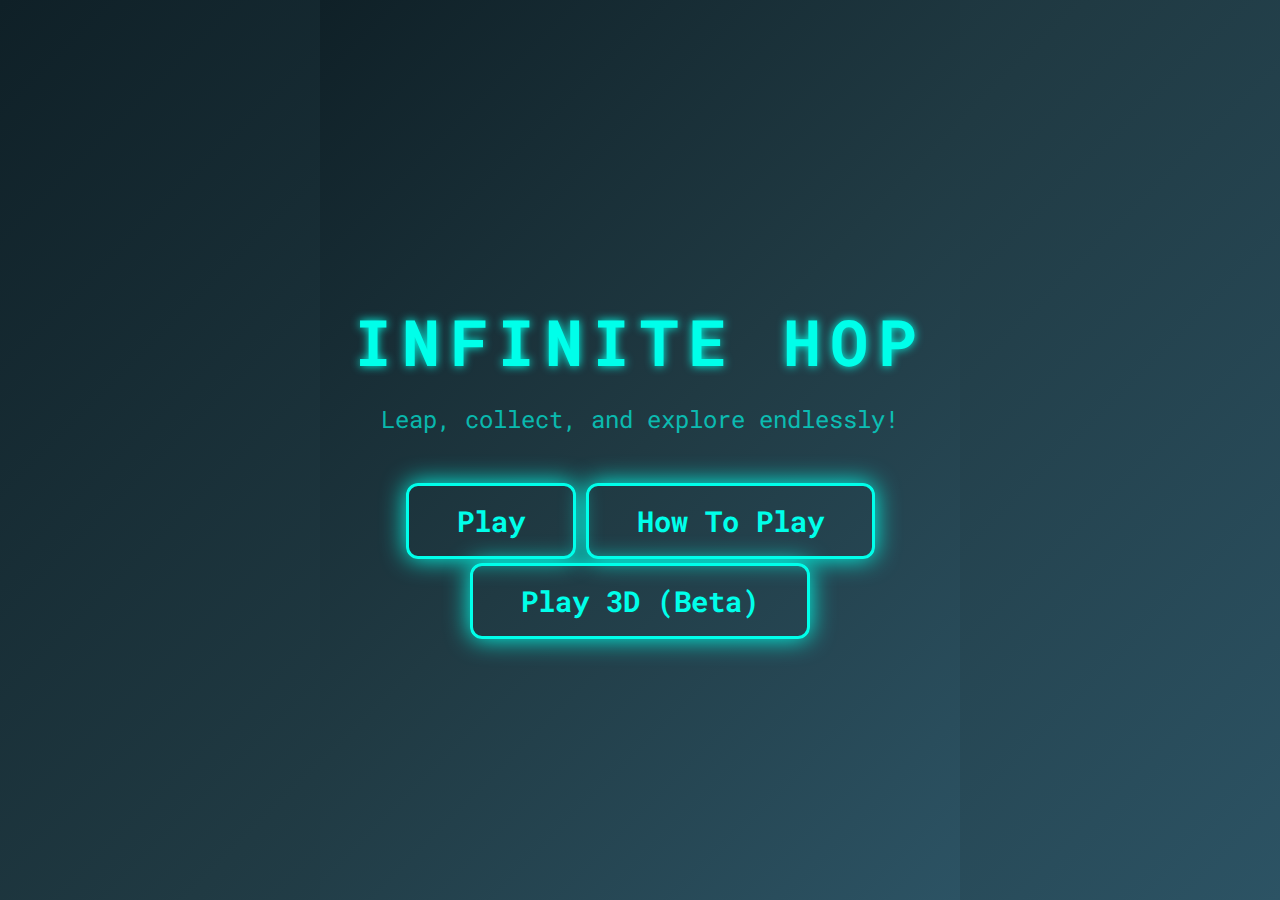
<file: index.html>
<!DOCTYPE html>
<html lang="en">
<head>
<meta charset="UTF-8" />
<meta name="viewport" content="width=device-width, initial-scale=1" />
<title>Infinite Hop</title>
<link rel="stylesheet" href="index.css">
</head>
<body>
  <div class="container">
    <h1>INFINITE HOP</h1>
    <h2>Leap, collect, and explore endlessly!</h2>
    <a href="game.html" class="play-button" aria-label="Play Infinite Hop">Play</a>
    <a href="how.html" class="play-button" aria-label="How To Play Infinite Hop">How To Play</a>
    <a href="game3D.html" class="play-button" aria-label="How To Play Infinite Hop">Play 3D (Beta)</a>
  </div>
</body>
</html>
</file>
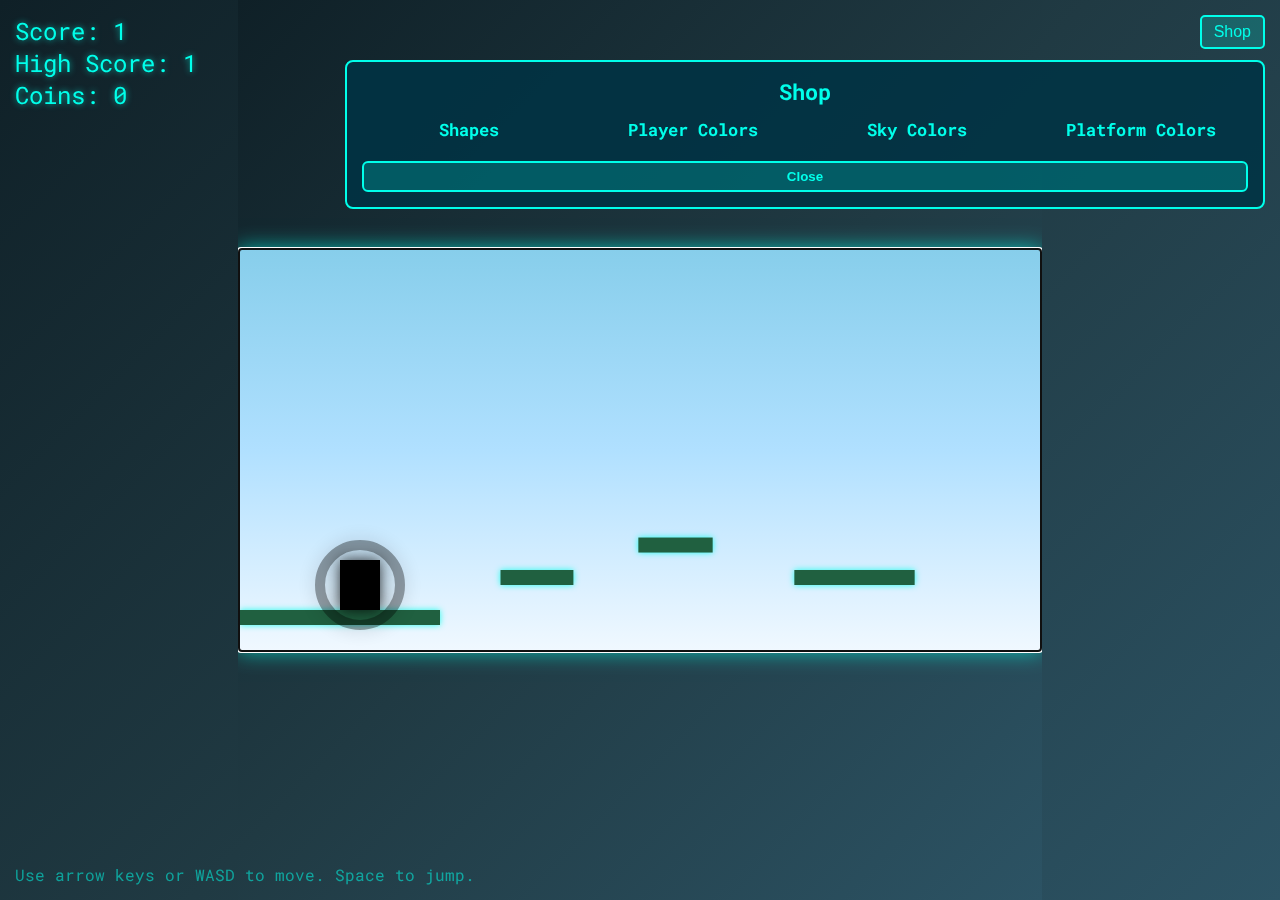
<file: game.html>
<!DOCTYPE html>
<html lang="en">
<head>
<meta charset="UTF-8" />
<meta name="viewport" content="width=device-width, initial-scale=1" />
<title>Infinite Hop</title>
<style>
  @import url('https://fonts.googleapis.com/css2?family=Roboto+Mono:wght@500&display=swap');
  * {
    margin: 0; padding: 0; box-sizing: border-box;
  }
  body, html {
    height: 100%;
    background: linear-gradient(135deg, #0f2027, #203a43, #2c5364);
    display: flex; justify-content: center; align-items: center;
    font-family: 'Roboto Mono', monospace;
    overflow: hidden;
    user-select: none;
  }
  #gameCanvas {
    border: 2px solid #00ffea;
    /* Will apply dynamic sky color as background gradient in JS */
    box-shadow: 0 0 20px #00ffeaaa;
    display: block;
  }
  #scoreboard {
    position: fixed;
    top: 15px; left: 15px;
    color: #00ffea;
    font-size: 1.5em;
    text-shadow: 0 0 6px #00ffeaaa;
    z-index: 10;
    user-select: none;
  }
  #instructions {
    position: fixed;
    bottom: 15px; left: 15px;
    color: #00ffea88;
    font-size: 1em;
    z-index: 10;
    user-select: none;
  }
  #shopBtn {
    position: fixed;
    top: 15px; right: 15px;
    background: #00ffea33;
    border: 2px solid #00ffea;
    color: #00ffea;
    padding: 6px 12px;
    font-size: 1em;
    border-radius: 5px;
    cursor: pointer;
    z-index: 10;
    transition: background 0.3s;
    user-select: none;
  }
  #shopBtn:hover {
    background: #00ffea88;
  }
  #shopPanel {
    position: fixed;
    top: 60px; right: 15px;
    background: #003344dd;
    border: 2px solid #00ffea;
    color: #00ffea;
    padding: 15px;
    border-radius: 8px;
    width: 920px;
    max-height: 75vh;
    overflow-y: auto;
    font-size: 0.9em;
    display: none;
    z-index: 20;
    user-select: none;
    display: grid;
    grid-template-columns: repeat(4, 1fr);
    grid-column-gap: 10px;
  }
  #shopPanel h2 {
    grid-column: 1 / -1;
    text-align: center;
    margin-bottom: 12px;
    font-weight: 700;
    user-select: none;
  }
  .shop-column {
    padding: 0 8px;
  }
  .shop-column h3 {
    text-align: center;
    margin-bottom: 10px;
    user-select: none;
  }
  .shop-item {
    display: flex;
    justify-content: space-between;
    align-items: center;
    margin: 6px 0;
    border-bottom: 1px solid #00ffea44;
    padding-bottom: 6px;
  }
  .shop-item:last-child {
    border-bottom: none;
  }
  .color-swatch {
    width: 25px;
    height: 25px;
    border: 2px solid #00ffea;
    border-radius: 4px;
    cursor: pointer;
    flex-shrink: 0;
  }
  .shape-swatch {
    width: 27px;
    height: 27px;
    border: 2px solid #00ffea;
    margin: 0 4px;
    cursor: pointer;
    display: flex;
    align-items: center;
    justify-content: center;
    flex-shrink: 0;
  }
  .shape-swatch svg {
    width: 18px;
    height: 18px;
    fill: #00ffea;
  }
  .shop-item button {
    background: #00ffea33;
    border: 1px solid #00ffea;
    color: #00ffea;
    padding: 3px 6px;
    font-size: 0.85em;
    border-radius: 4px;
    cursor: pointer;
    transition: background 0.3s;
  }
  .shop-item button:disabled {
    opacity: 0.3;
    cursor: not-allowed;
  }
  .shop-item button:hover:not(:disabled) {
    background: #00ffea88;
  }
  #closeShopBtn {
    grid-column: 1 / -1;
    margin-top: 10px;
    padding: 6px 20px;
    background: #00ffea33;
    border: 2px solid #00ffea;
    border-radius: 6px;
    color: #00ffea;
    font-weight: 700;
    cursor: pointer;
    transition: background 0.3s;
    user-select: none;
  }
  #closeShopBtn:hover {
    background: #00ffea88;
  }
  /* Coin visual style */
  .coin-glow {
    filter: drop-shadow(0 0 3px gold);
  }
</style>
</head>
<body>
  <div id="scoreboard">
    Score: <span id="score">0</span><br />
    High Score: <span id="highScore">0</span><br />
    Coins: <span id="coinCount">0</span>
  </div>
  <button id="shopBtn">Shop</button>
  <div id="shopPanel" aria-hidden="true">
    <h2>Shop</h2>
    <div class="shop-column" id="shapesSection"><h3>Shapes</h3></div>
    <div class="shop-column" id="colorsSection"><h3>Player Colors</h3></div>
    <div class="shop-column" id="skyColorsSection"><h3>Sky Colors</h3></div>
    <div class="shop-column" id="platformColorsSection"><h3>Platform Colors</h3></div>
    <button id="closeShopBtn">Close</button>
  </div>
  <div id="instructions">Use arrow keys or WASD to move. Space to jump.</div>
  <canvas id="gameCanvas" width="800" height="400" tabindex="0"></canvas>
<script src="game.js"></script>
</body>
</html>
</file>
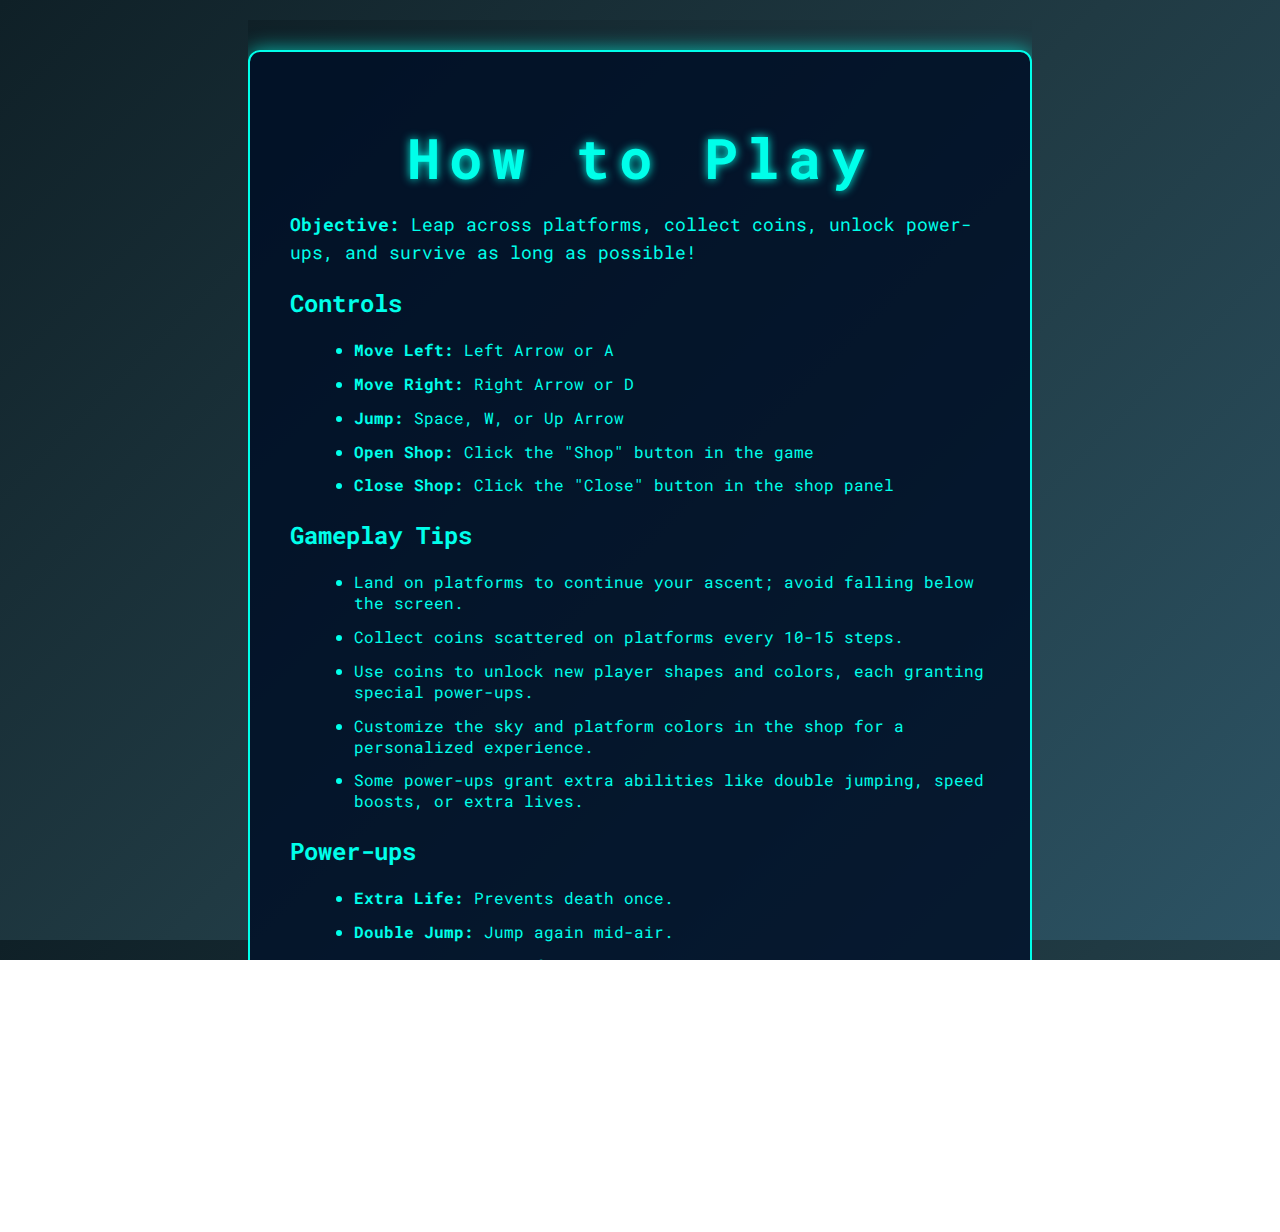
<file: how.html>
<!DOCTYPE html>
<html lang="en">
<head>
<meta charset="UTF-8" />
<meta name="viewport" content="width=device-width, initial-scale=1" />
<title>How to Play - Infinite Hop</title>
<link rel="stylesheet" href="how.css">
</head>
<body>
  <div class="container">
    <h1>How to Play</h1>
    <p><strong>Objective:</strong> Leap across platforms, collect coins, unlock power-ups, and survive as long as possible!</p>
    <h2>Controls</h2>
    <ul>
      <li><strong>Move Left:</strong> Left Arrow or A</li>
      <li><strong>Move Right:</strong> Right Arrow or D</li>
      <li><strong>Jump:</strong> Space, W, or Up Arrow</li>
      <li><strong>Open Shop:</strong> Click the "Shop" button in the game</li>
      <li><strong>Close Shop:</strong> Click the "Close" button in the shop panel</li>
    </ul>
    <h2>Gameplay Tips</h2>
    <ul>
      <li>Land on platforms to continue your ascent; avoid falling below the screen.</li>
      <li>Collect coins scattered on platforms every 10-15 steps.</li>
      <li>Use coins to unlock new player shapes and colors, each granting special power-ups.</li>
      <li>Customize the sky and platform colors in the shop for a personalized experience.</li>
      <li>Some power-ups grant extra abilities like double jumping, speed boosts, or extra lives.</li>
    </ul>
    <h2>Power-ups</h2>
    <ul>
      <li><strong>Extra Life:</strong> Prevents death once.</li>
      <li><strong>Double Jump:</strong> Jump again mid-air.</li>
      <li><strong>Speed Boost:</strong> Move faster.</li>
      <li><strong>Invincibility:</strong> Avoid death from falling.</li>
      <li><strong>Magnet:</strong> Attract nearby coins.</li>
      <li><strong>Shield:</strong> Negate one hit or death.</li>
      <li><strong>Super Jump:</strong> Jump higher.</li>
    </ul>
    <a href="index.html" class="button" aria-label="Back to Homepage">Back to Homepage</a>
  </div>
</body>
</html>
</file>
<file: index.css>
@import url('https://fonts.googleapis.com/css2?family=Roboto+Mono:wght@700&display=swap');
  body, html {
    margin: 0;
    padding: 0;
    height: 100%;
    background: linear-gradient(135deg, #0f2027, #203a43, #2c5364);
    display: flex;
    justify-content: center;
    align-items: center;
    font-family: 'Roboto Mono', monospace;
    color: #00ffea;
    user-select: none;
  }
  .container {
    text-align: center;
    max-width: 600px;
    padding: 20px;
  }
  h1 {
    font-size: 4rem;
    margin-bottom: 1rem;
    letter-spacing: 0.15em;
    text-shadow: 0 0 10px #00ffeaff;
  }
  h2 {
    font-weight: normal;
    margin-bottom: 3rem;
    color: #00ffeaaa;
  }
  a.play-button {
    position: relative;
    display: inline-block;
    padding: 1rem 3rem;
    color: #00ffea;
    text-decoration: none;
    font-size: 1.8rem;
    font-weight: 700;
    border: 3px solid #00ffea;
    border-radius: 12px;
    box-shadow: 0 0 25px #00ffeaff;
    transition: color 0.25s ease, box-shadow 0.25s ease;
    overflow: hidden;
  }
  a.play-button::before, a.play-button::after {
    content: "";
    position: absolute;
    border: 3px solid #00ffea;
    border-radius: 12px;
    top: 0;
    left: 0;
    right: 0;
    bottom: 0;
    transition: transform 0.4s ease;
    pointer-events: none;
  }
  a.play-button::before {
    transform: scaleX(1) scaleY(1);
    z-index: -2;
  }
  a.play-button::after {
    transform: scaleX(1) scaleY(1);
    z-index: -1;
    opacity: 0.6;
  }
  a.play-button:hover {
    color: #000000;
    box-shadow: 0 0 40px #00ffea;
    background: #00ffea;
  }
  a.play-button:hover::before {
    transform: scaleX(1.1) scaleY(1.2);
  }
  a.play-button:hover::after {
    transform: scaleX(1.3) scaleY(1.4);
    opacity: 0;
  }
  @media(max-width: 480px) {
    h1 {
      font-size: 3rem;
    }
    a.play-button {
      font-size: 1.4rem;
      padding: 0.8rem 2.5rem;
    }
  }
</file>
<file: how.css>
@import url('https://fonts.googleapis.com/css2?family=Roboto+Mono:wght@700&display=swap');
 body, html {
  margin: 0;
  padding: 20px 0 20px 0; /* add vertical padding */
  height: 100%;
  background: linear-gradient(135deg, #0f2027, #203a43, #2c5364);
  font-family: 'Roboto Mono', monospace;
  color: #00ffea;
  display: flex;
  justify-content: center;
  align-items: flex-start; /* align top so content starts below padding */
  overflow-y: auto; /* allow vertical scroll if needed */
}
.container {
  max-width: 700px;
  width: 100%;
  background: rgba(0, 15, 39, 0.85);
  padding: 30px 40px;
  border: 2px solid #00ffea;
  border-radius: 12px;
  box-shadow: 0 0 20px #00ffeaaa;
  user-select: none;
  margin-top: 10px; /* add some top margin */
}

  h1 {
    font-size: 3.5rem;
    margin-bottom: 1rem;
    text-align: center;
    letter-spacing: 0.15em;
    text-shadow: 0 0 10px #00ffeaff;
  }
  p {
    font-size: 1.1rem;
    line-height: 1.6;
    margin-bottom: 1rem;
  }
  ul {
    margin-left: 1.5rem;
    margin-bottom: 1.5rem;
  }
  li {
    margin-bottom: 0.8rem;
  }
  a.button {
    display: inline-block;
    background: #00ffea;
    color: #000;
    font-weight: 700;
    padding: 10px 25px;
    border-radius: 10px;
    text-decoration: none;
    font-size: 1.2rem;
    box-shadow: 0 0 25px #00ffeaaa;
    text-align: center;
    transition: background 0.3s ease;
    user-select: none;
    margin-top: 20px;
  }
  a.button:hover {
    background: #00ddcc;
  }
</file>
